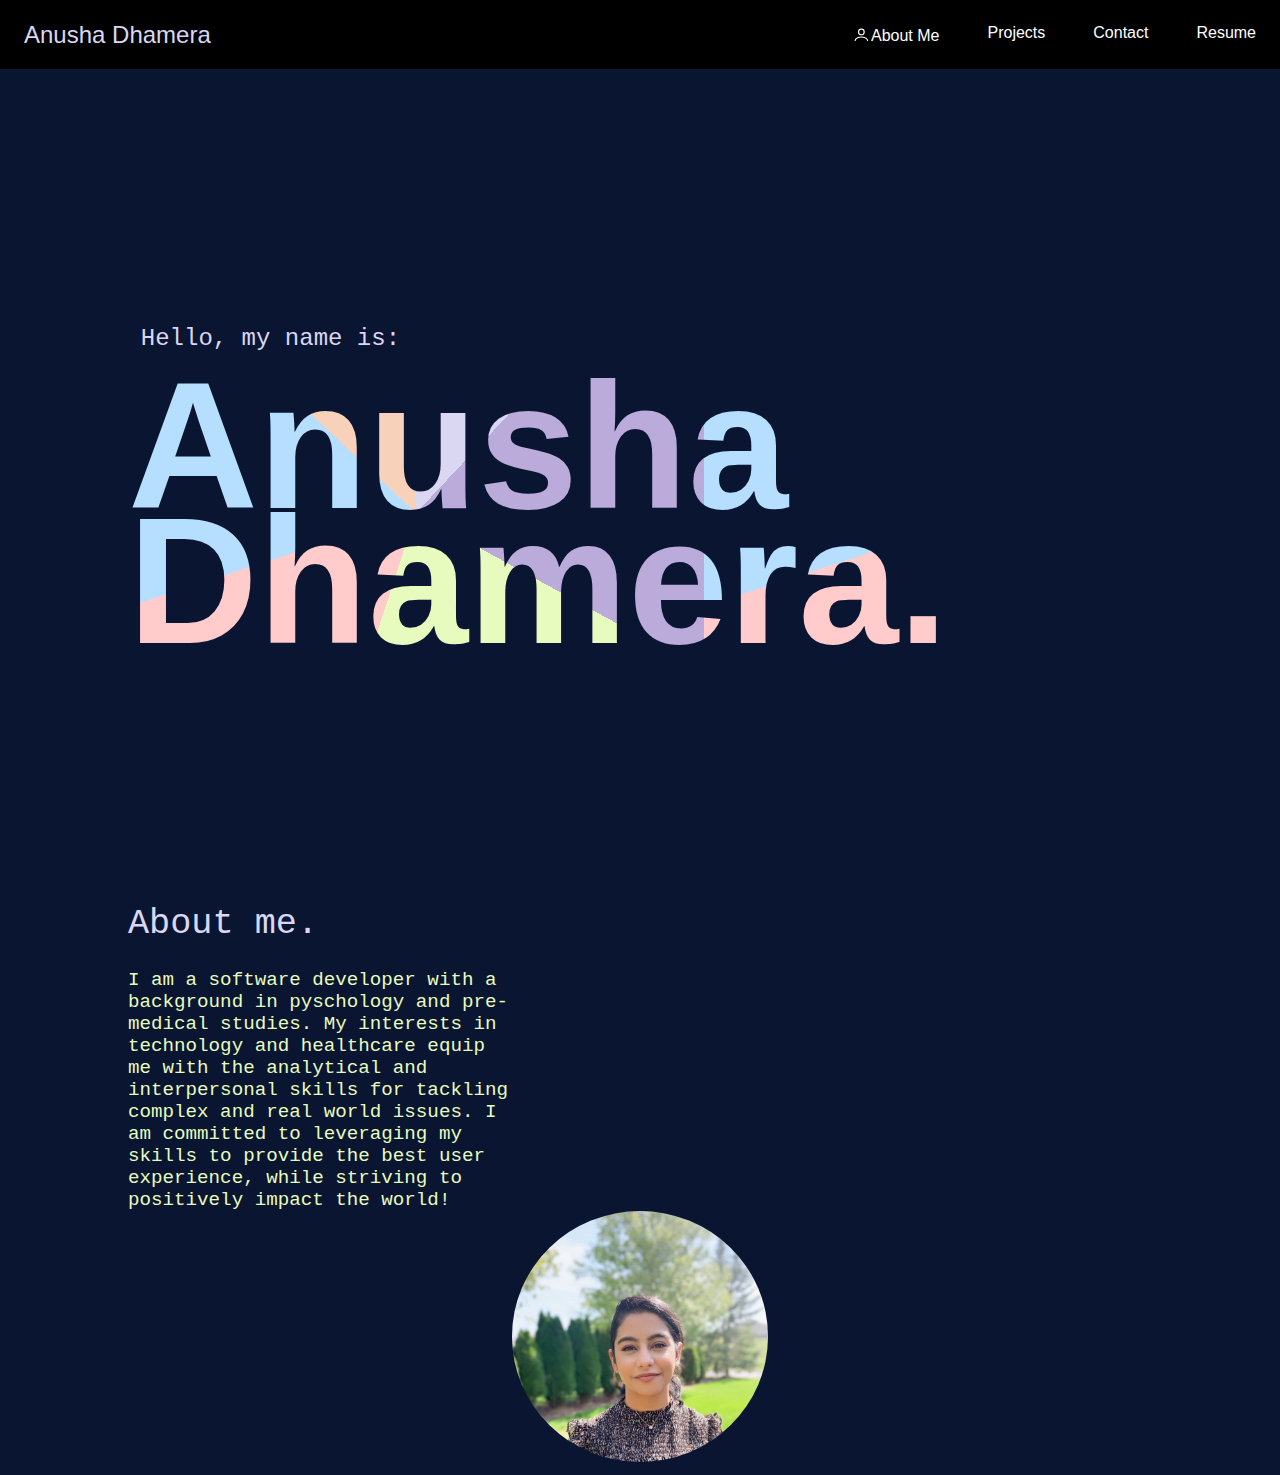
<file: about.html>
<!DOCTYPE html>
<html lang="en"></html>
<head>
    <meta charset="UTF-8">
    <meta http-equiv="X-UA-Compatible" content="IE=edge">
    <meta name="viewport" content="width=device-width, initial-scale=1.0">
    <link rel="stylesheet" href="style.css">
    <title>Document</title>
</head>
<body>
    <nav class="navbar">
        <div class="brand-title">Anusha Dhamera</div>
        <div class="navbar-links">
            <ul>
                <li><a href="about.html"><svg xmlns="http://www.w3.org/2000/svg" width="17" height="17" fill="currentColor" class="bi bi-person" viewBox="4 -2 10 15">
                    <path d="M8 8a3 3 0 1 0 0-6 3 3 0 0 0 0 6zm2-3a2 2 0 1 1-4 0 2 2 0 0 1 4 0zm4 8c0 1-1 1-1 1H3s-1 0-1-1 1-4 6-4 6 3 6 4zm-1-.004c-.001-.246-.154-.986-.832-1.664C11.516 10.68 10.289 10 8 10c-2.29 0-3.516.68-4.168 1.332-.678.678-.83 1.418-.832 1.664h10z"/>
                  </svg>About Me</a></li>
                <li><a href="index.html">Projects</a></li>
                <li><a href="contact.html">Contact</a></li>
                <li><a href="resume.html">Resume</a></li>
            </ul>
        </div>
    </nav>
    <h4 class="intro">Hello, my name is: </h4>
    <h1 class="gradient-text">Anusha Dhamera.</h1>
    <h2 class="about"> About me. </h2>
    <h4 class="sum">I am a software developer with a background in pyschology and pre-medical studies. My interests in technology and healthcare equip me with the analytical and interpersonal skills for tackling complex and real world issues. I am committed to leveraging my skills to provide the best user experience, while striving to positively impact the world! </h4>
    <img src="anusha.jpeg" alt="anusha" class="center">


</body>
</html>
</file>
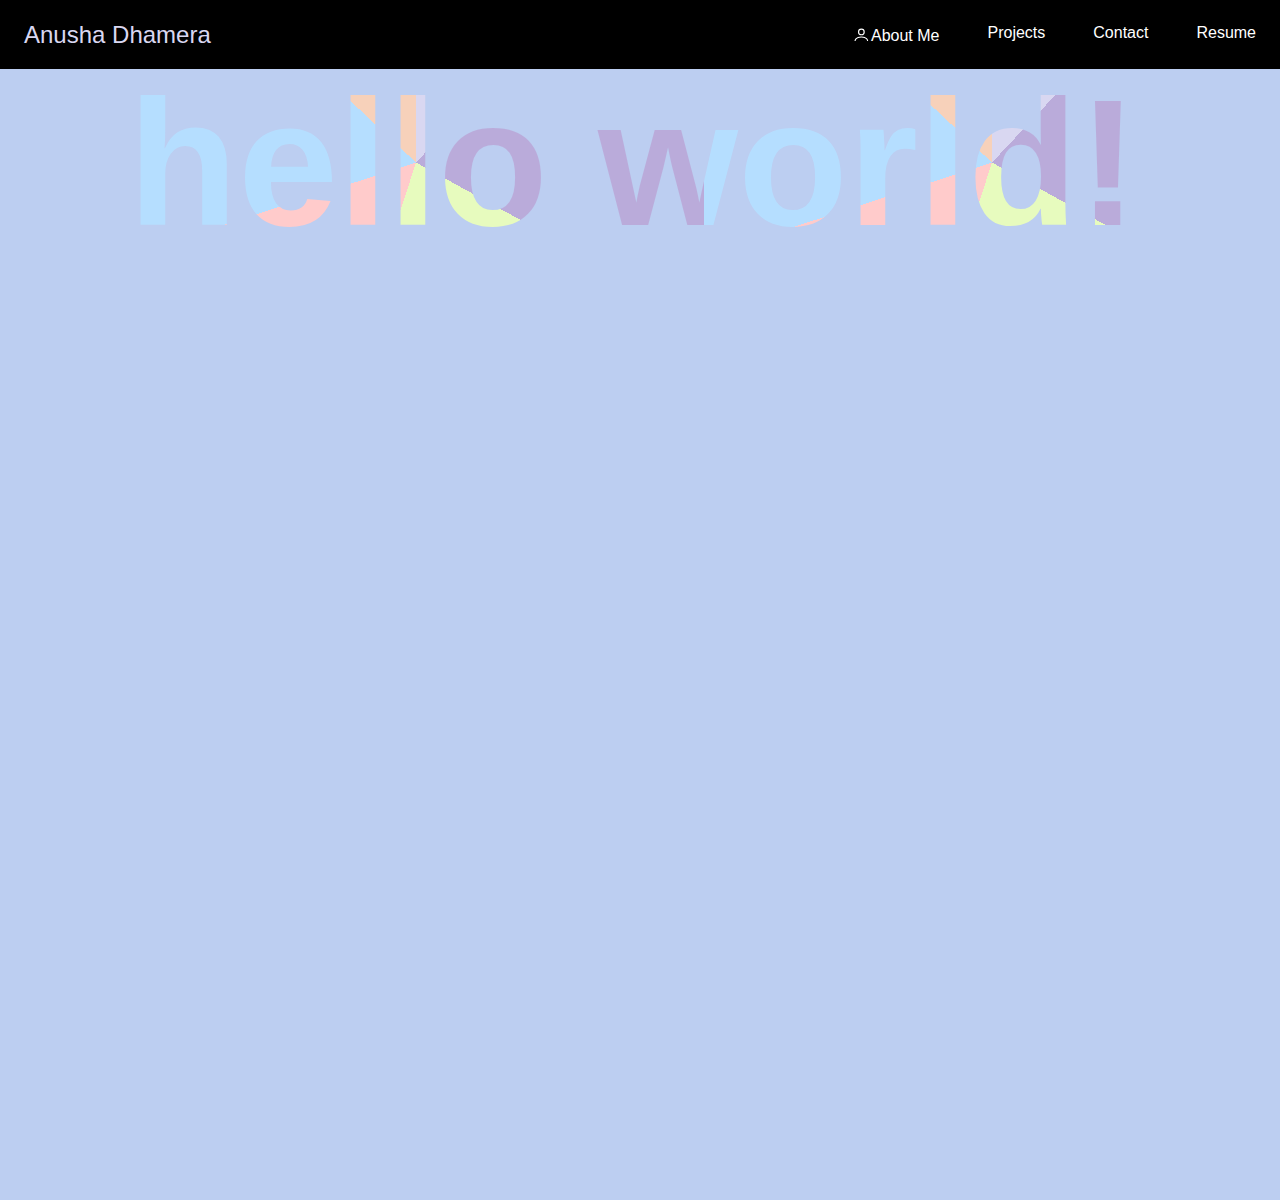
<file: contact.html>
<!DOCTYPE html>
<html lang="en">
<head>
    <meta charset="UTF-8">
    <meta http-equiv="X-UA-Compatible" content="IE=edge">
    <meta name="viewport" content="width=device-width, initial-scale=1.0">
    <link rel="stylesheet" href="style.css">
    <title>Document</title>
</head>
<body style="background-color: rgb(188, 206, 241);">
    <nav class="navbar">
        <div class="brand-title">Anusha Dhamera</div>
        <div class="navbar-links">
            <ul>
                <li><a href="about.html"><svg xmlns="http://www.w3.org/2000/svg" width="17" height="17" fill="currentColor" class="bi bi-person" viewBox="4 -2 10 15">
                    <path d="M8 8a3 3 0 1 0 0-6 3 3 0 0 0 0 6zm2-3a2 2 0 1 1-4 0 2 2 0 0 1 4 0zm4 8c0 1-1 1-1 1H3s-1 0-1-1 1-4 6-4 6 3 6 4zm-1-.004c-.001-.246-.154-.986-.832-1.664C11.516 10.68 10.289 10 8 10c-2.29 0-3.516.68-4.168 1.332-.678.678-.83 1.418-.832 1.664h10z"/>
                  </svg>About Me</a></li>
                <li><a href="index.html">Projects</a></li>
                <li><a href="contact.html">Contact</a></li>
                <li><a href="resume.html">Resume</a></li>
            </ul>
        </div>
    </nav>
</body>
<h1 class="gradient-text">hello world!<h1>
</html>
</file>
<file: style.css>
*{
    box-sizing: border-box;
}

body {
    margin: 0;
    padding: 0;
    background-repeat: no-repeat;
    background-size: cover;
    /* background: url("key.jpeg") no-repeat; */
    background-size: 100%;
    background-position: center top;
    height: 100%;
    font-family: 'Futura', sans-serif;
    text-align: left;
    min-height: 75rem;
    background-color: rgb(10, 21, 49);
    

}

.navbar {
    display: flex;
    justify-content: space-between;
    align-items: center;
    background-color: rgb(0, 0, 0);
    color: #000000;
}

.brand-title {
    font-size: 1.5rem;
    margin-left: 1.5rem;
    color: #D9D7F1;


}
.navbar-links ul {
    margin: 0;
    padding: 0;
    display: flex;
}

.navbar-links li {
    list-style: none;

}

.navbar-links li a {
    text-decoration: none;
    color: white;
    padding: 1.5rem;
    display: inline-block;
}

.navbar-links li:hover {
    background-color: #D9D7F1;
}

h1.contact {
    text-align: center;
    margin-top: 10%;
}

h1.a {
    text-align: center;
    margin-top: 5%;
    color: white;
}
h1.project {
    text-align: center;
    margin-top: 10%;
}

p.intro {
    /* text-align: center; */
    margin-top: 5%;
    font-size: 23px;
    margin-left: 30%;
    margin-right: 30%;
    color: aliceblue;
    background-color: rgb(185, 217, 245);
    
}

.center {
  display: block;
  margin-left: auto;
  margin-right: auto;
  width: 20%;
  opacity: 97%;
  border-radius: 50%;
}

h4.sum {
    /* text-align: center; */
    padding-left: 10%;
    padding-right: 60%;
    color: #E7FBBE;
    font-family: 'Cutive Mono', monospace;
    font-weight: 100;
    margin-top: 2%;
    font-size: 1.2rem;
    /* padding-top: 20%; */

}

h2.about {
    /* text-align: center; */
    padding-left: 10%;
    padding-right: 60%;
    color: #D9D7F1;
    font-family: 'Cutive Mono', monospace;
    font-weight: 100;
    padding-top: 20%;
    font-size: 2.2rem;
}

h4.intro {
    padding-top: 20%;
    margin-left: 11%;
    font-size: 1.5rem;
    color: #D9D7F1;
    font-family: 'Cutive Mono', monospace;
    font-weight: 100;
}

@import url('https://fonts.googleapis.com/css2?family=Poppins:wght@500&display=swap');

* {
  margin: 0;
  padding: 0;
}

/* body {
  height: 100vh;
  width: 100vw;
  background-color: #FBF8F1;
  
  display: flex;
  align-items: center;
  justify-content: center;
} */

h1 {
  font-family: 'Poppins', sans-serif;
  font-size: 20vmin;
  line-height: 15vmin;
  margin-left: 10%;
  margin-top: 2%;
}

.gradient-text {
  color: transparent;
  background: conic-gradient(
    #D9D7F1 12%, 
    #BAABDA 12%, #BAABDA 33%, 
    #E7FBBE 33%, #E7FBBE 55%, 
    #FFCBCB 55%, #FFCBCB 70%, 
    #B5DEFF 70%, #B5DEFF 87%, 
    #F7D1BA 87%);
  background-size: 50%;
  background-clip: text;  
  -webkit-background-clip: text;

  animation: expand-rev 0.5s ease forwards;

  cursor: pointer;
}

.gradient-text:hover {
  animation: expand 0.5s ease forwards;
}

@keyframes expand {
  0% {
    background-size: 50%;
    background-position: 0 0;
  }
  20% {
    background-size: 55%;
    background-position: 0 1em;
  }
  100% {
    background-size: 325%;
    background-position: -10em -4em;
  }
}

@keyframes expand-rev {
  0% {
    background-size: 325%;
    background-position: -10em -4em;
  }
  20% {
    background-size: 55%;
    background-position: 0 1em;
  }
  100% {
    background-size: 50%;
    background-position: 0 0;
  }
}
</file>
